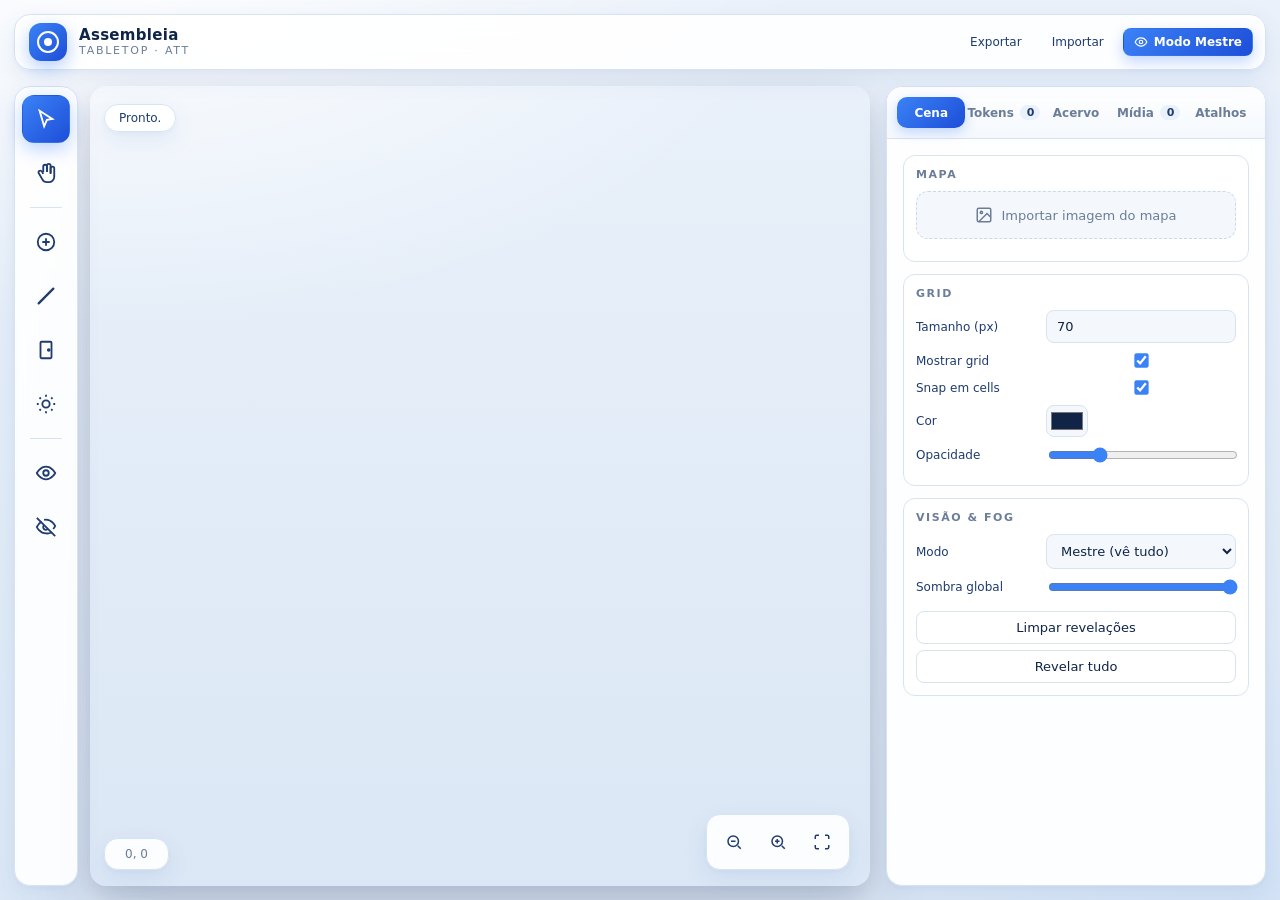
<file: index.html>
<!doctype html>
<html lang="pt-BR">
<head>
  <meta charset="utf-8" />
  <meta name="viewport" content="width=device-width, initial-scale=1, viewport-fit=cover" />
  <title>ASSEMBLEIA TABLETOP — ATT</title>
  <link rel="preconnect" href="https://rsms.me/" />
  <link rel="stylesheet" href="https://rsms.me/inter/inter.css" />
  <link rel="stylesheet" href="css/style.css" />
</head>
<body>
  <!-- Top bar -->
  <header class="topbar">
    <div class="brand">
      <div class="brand-mark"></div>
      <div>
        <div class="brand-name">Assembleia</div>
        <div class="brand-sub">Tabletop · ATT</div>
      </div>
    </div>
    <div class="topbar-actions">
      <button class="btn ghost sm" id="scene-export" title="Baixa um JSON com a cena">Exportar</button>
      <button class="btn ghost sm" id="scene-import">Importar</button>
      <input id="scene-import-file" type="file" accept="application/json" hidden />
      <button class="btn primary sm" id="view-toggle">
        <svg viewBox="0 0 24 24" fill="none" stroke="currentColor" stroke-width="2"><circle cx="12" cy="12" r="3"/><path d="M2 12s3.5-7 10-7 10 7 10 7-3.5 7-10 7S2 12 2 12z"/></svg>
        <span id="view-toggle-label">Modo Mestre</span>
      </button>
    </div>
  </header>

  <!-- Tool rail -->
  <aside class="tools" role="toolbar" aria-label="Ferramentas">
    <button class="tool active" data-tool="select" data-label="Selecionar (V)">
      <svg viewBox="0 0 24 24" fill="none" stroke="currentColor" stroke-width="2"><path d="M5 3l14 9-6 1-3 7z"/></svg>
    </button>
    <button class="tool" data-tool="pan" data-label="Mover câmera (Espaço)">
      <svg viewBox="0 0 24 24" fill="none" stroke="currentColor" stroke-width="2"><path d="M9 11V5a2 2 0 1 1 4 0v6"/><path d="M13 11V4a2 2 0 1 1 4 0v9"/><path d="M17 12V7a2 2 0 1 1 4 0v9a6 6 0 0 1-6 6h-2c-2 0-4-1-5-3l-4-7c-1-2 2-4 4-1l1 2"/></svg>
    </button>
    <div class="divider"></div>
    <button class="tool" data-tool="token" data-label="Adicionar token (T)">
      <svg viewBox="0 0 24 24" fill="none" stroke="currentColor" stroke-width="2"><circle cx="12" cy="12" r="9"/><path d="M12 8v8M8 12h8"/></svg>
    </button>
    <button class="tool" data-tool="wall" data-label="Parede (W)">
      <svg viewBox="0 0 24 24" fill="none" stroke="currentColor" stroke-width="2.5" stroke-linecap="round"><path d="M4 20L20 4"/></svg>
    </button>
    <button class="tool" data-tool="door" data-label="Porta (D)">
      <svg viewBox="0 0 24 24" fill="none" stroke="currentColor" stroke-width="2"><rect x="6" y="3" width="12" height="18" rx="1"/><circle cx="15" cy="12" r="1" fill="currentColor"/></svg>
    </button>
    <button class="tool" data-tool="light" data-label="Luz (G)">
      <svg viewBox="0 0 24 24" fill="none" stroke="currentColor" stroke-width="2"><circle cx="12" cy="12" r="4"/><path d="M12 2v2M12 20v2M4.93 4.93l1.41 1.41M17.66 17.66l1.41 1.41M2 12h2M20 12h2M4.93 19.07l1.41-1.41M17.66 6.34l1.41-1.41"/></svg>
    </button>
    <div class="divider"></div>
    <button class="tool" data-tool="reveal" data-label="Revelar fog (R)">
      <svg viewBox="0 0 24 24" fill="none" stroke="currentColor" stroke-width="2"><path d="M2 12s3.5-7 10-7 10 7 10 7-3.5 7-10 7S2 12 2 12z"/><circle cx="12" cy="12" r="3"/></svg>
    </button>
    <button class="tool" data-tool="hide" data-label="Esconder fog (H)">
      <svg viewBox="0 0 24 24" fill="none" stroke="currentColor" stroke-width="2"><path d="M17.94 17.94A10 10 0 0 1 12 19c-7 0-10-7-10-7a18 18 0 0 1 5.07-5.94"/><path d="M9.9 4.24A10 10 0 0 1 12 4c7 0 10 7 10 7a18 18 0 0 1-2.16 3.19"/><path d="M14.12 14.12a3 3 0 1 1-4.24-4.24"/><path d="M2 2l20 20"/></svg>
    </button>
  </aside>

  <!-- Stage -->
  <main id="stage"></main>

  <!-- Canvas overlays -->
  <div class="status-pill" id="status">Pronto.</div>
  <div class="fab-group fab-bl">
    <div class="coord-pill" id="coord">0, 0</div>
  </div>
  <div class="fab-group fab-br">
    <button class="fab" id="zoom-out" title="Diminuir zoom">
      <svg viewBox="0 0 24 24" fill="none" stroke="currentColor" stroke-width="2"><circle cx="11" cy="11" r="7"/><path d="M21 21l-4-4M8 11h6"/></svg>
    </button>
    <button class="fab" id="zoom-in" title="Aumentar zoom">
      <svg viewBox="0 0 24 24" fill="none" stroke="currentColor" stroke-width="2"><circle cx="11" cy="11" r="7"/><path d="M21 21l-4-4M11 8v6M8 11h6"/></svg>
    </button>
    <button class="fab" id="zoom-fit" title="Centralizar mapa">
      <svg viewBox="0 0 24 24" fill="none" stroke="currentColor" stroke-width="2"><path d="M3 8V5a2 2 0 0 1 2-2h3M21 8V5a2 2 0 0 0-2-2h-3M3 16v3a2 2 0 0 0 2 2h3M21 16v3a2 2 0 0 1-2 2h-3"/></svg>
    </button>
  </div>

  <!-- Painel direito -->
  <aside class="panel">
    <nav class="tabs">
      <button class="tab active" data-tab="scene">Cena</button>
      <button class="tab" data-tab="tokens">Tokens<span class="badge" id="token-count">0</span></button>
      <button class="tab" data-tab="library">Acervo</button>
      <button class="tab" data-tab="media">Mídia<span class="badge" id="media-count">0</span></button>
      <button class="tab" data-tab="help">Atalhos</button>
    </nav>

    <!-- TAB CENA -->
    <section id="tab-scene" class="tab-panel active">
      <div class="section">
        <h3>Mapa</h3>
        <label class="file-input">
          <svg viewBox="0 0 24 24" fill="none" stroke="currentColor" stroke-width="2"><rect x="3" y="3" width="18" height="18" rx="2"/><circle cx="8.5" cy="8.5" r="1.5"/><path d="M21 15l-5-5L5 21"/></svg>
          <input id="map-file" type="file" accept="image/*" hidden />
          <span>Importar imagem do mapa</span>
        </label>
      </div>

      <div class="section">
        <h3>Grid</h3>
        <div class="row"><label>Tamanho (px)</label><input id="grid-size" type="number" min="8" max="512" step="1" value="70"></div>
        <div class="row"><label>Mostrar grid</label><input id="grid-show" type="checkbox" checked></div>
        <div class="row"><label>Snap em cells</label><input id="grid-snap" type="checkbox" checked></div>
        <div class="row"><label>Cor</label><input id="grid-color" type="color" value="#0f2447"></div>
        <div class="row"><label>Opacidade</label><input id="grid-alpha" type="range" min="0" max="100" value="25"></div>
      </div>

      <div class="section">
        <h3>Visão & Fog</h3>
        <div class="row"><label>Modo</label>
          <select id="view-mode">
            <option value="gm">Mestre (vê tudo)</option>
            <option value="player">Jogador (com fog)</option>
          </select>
        </div>
        <div class="row"><label>Sombra global</label><input id="global-darkness" type="range" min="0" max="100" value="100"></div>
        <button id="fog-clear-reveal" class="btn full" style="margin-top:6px">Limpar revelações</button>
        <button id="fog-reveal-all" class="btn full" style="margin-top:6px">Revelar tudo</button>
      </div>
    </section>

    <!-- TAB TOKENS -->
    <section id="tab-tokens" class="tab-panel">
      <div class="panel-header">
        <h2>Tokens</h2>
        <button id="t-new" class="btn primary sm">
          <svg viewBox="0 0 24 24" fill="none" stroke="currentColor" stroke-width="2.5"><path d="M12 5v14M5 12h14"/></svg>
          Novo
        </button>
      </div>
      <div class="search">
        <svg viewBox="0 0 24 24" fill="none" stroke="currentColor" stroke-width="2"><circle cx="11" cy="11" r="7"/><path d="M21 21l-4-4"/></svg>
        <input id="t-search" type="search" placeholder="Buscar tokens..." />
      </div>
      <div id="tokens-list" class="tokens-list"></div>
    </section>

    <!-- TAB ACERVO -->
    <section id="tab-library" class="tab-panel">
      <div class="panel-header">
        <h2>Acervo</h2>
      </div>
      <nav class="subtabs" id="lib-tabs">
        <button class="subtab active" data-lib="maps">Mapas</button>
        <button class="subtab" data-lib="tokens">Tokens</button>
        <button class="subtab" data-lib="scenes">Cenas</button>
      </nav>

      <div class="lib-pane" data-lib-pane="maps">
        <label class="file-input">
          <svg viewBox="0 0 24 24" fill="none" stroke="currentColor" stroke-width="2"><rect x="3" y="3" width="18" height="18" rx="2"/><circle cx="8.5" cy="8.5" r="1.5"/><path d="M21 15l-5-5L5 21"/></svg>
          <input id="lib-map-file" type="file" accept="image/*" multiple hidden />
          <span>Salvar mapas no acervo</span>
        </label>
        <div id="lib-maps" class="lib-grid"></div>
      </div>

      <div class="lib-pane" data-lib-pane="tokens" hidden>
        <label class="file-input">
          <svg viewBox="0 0 24 24" fill="none" stroke="currentColor" stroke-width="2"><circle cx="12" cy="8" r="4"/><path d="M4 21a8 8 0 0 1 16 0"/></svg>
          <input id="lib-token-file" type="file" accept="image/*" multiple hidden />
          <span>Salvar tokens no acervo</span>
        </label>
        <div id="lib-tokens" class="lib-grid"></div>
        <p class="hint">Clique num token do acervo para inserir no centro da tela. Botão direito apaga.</p>
      </div>

      <div class="lib-pane" data-lib-pane="scenes" hidden>
        <button id="lib-save-scene" class="btn primary full">
          <svg viewBox="0 0 24 24" fill="none" stroke="currentColor" stroke-width="2"><path d="M19 21H5a2 2 0 0 1-2-2V5a2 2 0 0 1 2-2h11l5 5v11a2 2 0 0 1-2 2z"/><polyline points="17 21 17 13 7 13 7 21"/><polyline points="7 3 7 8 15 8"/></svg>
          Salvar cena atual
        </button>
        <div id="lib-scenes" class="lib-list" style="margin-top:10px"></div>
        <p class="hint">Cenas salvam tudo: mapa, tokens, paredes, portas, luzes e revelações.</p>
      </div>
    </section>

    <!-- TAB MIDIA -->
    <section id="tab-media" class="tab-panel">
      <div class="panel-header">
        <h2>Cinematics</h2>
      </div>
      <label class="file-input">
        <svg viewBox="0 0 24 24" fill="none" stroke="currentColor" stroke-width="2"><polygon points="23 7 16 12 23 17 23 7"/><rect x="1" y="5" width="15" height="14" rx="2"/></svg>
        <input id="cine-file" type="file" accept="video/*" multiple hidden />
        <span>Importar vídeos</span>
      </label>
      <ol id="cine-list" class="cine-list"></ol>
      <p class="hint"><strong>Dica:</strong> use <kbd>Ctrl</kbd>+<kbd>1</kbd> a <kbd>9</kbd> para disparar o vídeo correspondente. <kbd>Esc</kbd> fecha.</p>
    </section>

    <!-- TAB ATALHOS -->
    <section id="tab-help" class="tab-panel">
      <div class="section">
        <h3>Ferramentas</h3>
        <ul class="kbd-list">
          <li><strong>Selecionar</strong> <kbd>V</kbd></li>
          <li><strong>Mover câmera</strong> <kbd>Espaço</kbd></li>
          <li><strong>Token</strong> <kbd>T</kbd></li>
          <li><strong>Parede</strong> <kbd>W</kbd></li>
          <li><strong>Porta</strong> <kbd>D</kbd></li>
          <li><strong>Luz</strong> <kbd>G</kbd></li>
          <li><strong>Revelar fog</strong> <kbd>R</kbd></li>
          <li><strong>Esconder fog</strong> <kbd>H</kbd></li>
        </ul>
      </div>
      <div class="section">
        <h3>Ações</h3>
        <ul class="kbd-list">
          <li><strong>Lanterna no token</strong> <kbd>F</kbd></li>
          <li><strong>Alternar Mestre/Jogador</strong> <kbd>L</kbd></li>
          <li><strong>Apagar seleção</strong> <kbd>Del</kbd></li>
          <li><strong>Cancelar / fechar</strong> <kbd>Esc</kbd></li>
          <li><strong>Cinematic 1–9</strong> <kbd>Ctrl</kbd>+<kbd>1</kbd>..<kbd>9</kbd></li>
        </ul>
      </div>
      <div class="section">
        <h3>Mouse</h3>
        <ul class="kbd-list">
          <li><strong>Zoom</strong> Roda</li>
          <li><strong>Pan</strong> Botão do meio</li>
          <li><strong>Adicionar à seleção</strong> Shift+clique</li>
          <li><strong>Caixa de seleção</strong> Drag em área vazia</li>
          <li><strong>Editar token</strong> Botão direito</li>
          <li><strong>Apagar parede/luz</strong> Botão direito</li>
        </ul>
      </div>
    </section>
  </aside>

  <!-- Modal de edição de token -->
  <div id="token-modal" class="modal hidden">
    <div class="modal-card">
      <header>
        <h3>Editar token</h3>
        <button class="x" data-close>×</button>
      </header>
      <div class="row"><label>Nome</label><input id="t-name" type="text" /></div>
      <div class="row"><label>Imagem</label><input id="t-image" type="file" accept="image/*" /></div>
      <div class="row"><label>Tamanho (cells)</label><input id="t-size" type="number" min="0.5" step="0.5" value="1" /></div>
      <div class="row"><label>Cor da borda</label><input id="t-border" type="color" value="#3b82f6" /></div>
      <div class="row"><label>Lanterna</label><input id="t-flashlight" type="checkbox" /></div>
      <div class="row"><label>Raio (cells)</label><input id="t-flashradius" type="number" min="1" step="1" value="6" /></div>
      <h4>Barras de status</h4>
      <div id="t-bars" class="bars-editor"></div>
      <button id="t-add-bar" class="btn full" style="margin-top:6px">+ Adicionar barra</button>
      <footer>
        <button id="t-delete" class="btn danger">Apagar token</button>
        <div style="display:flex; gap:8px">
          <button id="t-cancel" class="btn ghost" data-close>Cancelar</button>
          <button id="t-save" class="btn primary">Salvar</button>
        </div>
      </footer>
    </div>
  </div>

  <!-- Modal de edição de luz -->
  <div id="light-modal" class="modal hidden">
    <div class="modal-card" style="width:min(420px, 100%)">
      <header>
        <h3>Editar luz</h3>
        <button class="x" data-close>×</button>
      </header>
      <div class="row"><label>Cor</label><input id="l-color" type="color" value="#fff2cc"></div>
      <div class="row"><label>Raio (px)</label><input id="l-radius" type="number" min="20" step="10" value="360"></div>
      <div class="row"><label>Intensidade</label><input id="l-intensity" type="range" min="10" max="100" value="100"></div>
      <div class="row"><label>Animar (flicker)</label><input id="l-animate" type="checkbox"></div>
      <footer>
        <button id="l-delete" class="btn danger">Apagar luz</button>
        <div style="display:flex; gap:8px">
          <button class="btn ghost" data-close>Cancelar</button>
          <button id="l-save" class="btn primary">Salvar</button>
        </div>
      </footer>
    </div>
  </div>

  <!-- Cinematic overlay -->
  <div id="cine-overlay" class="cine-overlay hidden">
    <video id="cine-video" controls></video>
    <button id="cine-close" class="cine-close">Fechar (Esc)</button>
  </div>

  <!-- Input invisível para "Novo Token" com imagem -->
  <input id="t-new-image" type="file" accept="image/*" hidden />

  <!-- PixiJS via CDN -->
  <script src="https://pixijs.download/v7.4.2/pixi.min.js"></script>

  <!-- Núcleo -->
  <script src="js/state.js"></script>
  <script src="js/util.js"></script>
  <script src="js/app.js"></script>
  <script src="js/grid.js"></script>
  <script src="js/walls.js"></script>
  <script src="js/lights.js"></script>
  <script src="js/fog.js"></script>
  <script src="js/tokens.js"></script>
  <script src="js/selection.js"></script>
  <script src="js/tools.js"></script>
  <script src="js/cinematics.js"></script>
  <script src="js/tokens-panel.js"></script>
  <script src="js/library.js"></script>
  <script src="js/library-panel.js"></script>
  <script src="js/scene-io.js"></script>
  <script src="js/ui.js"></script>
  <script src="js/shortcuts.js"></script>
  <script src="js/main.js"></script>
</body>
</html>
</file>
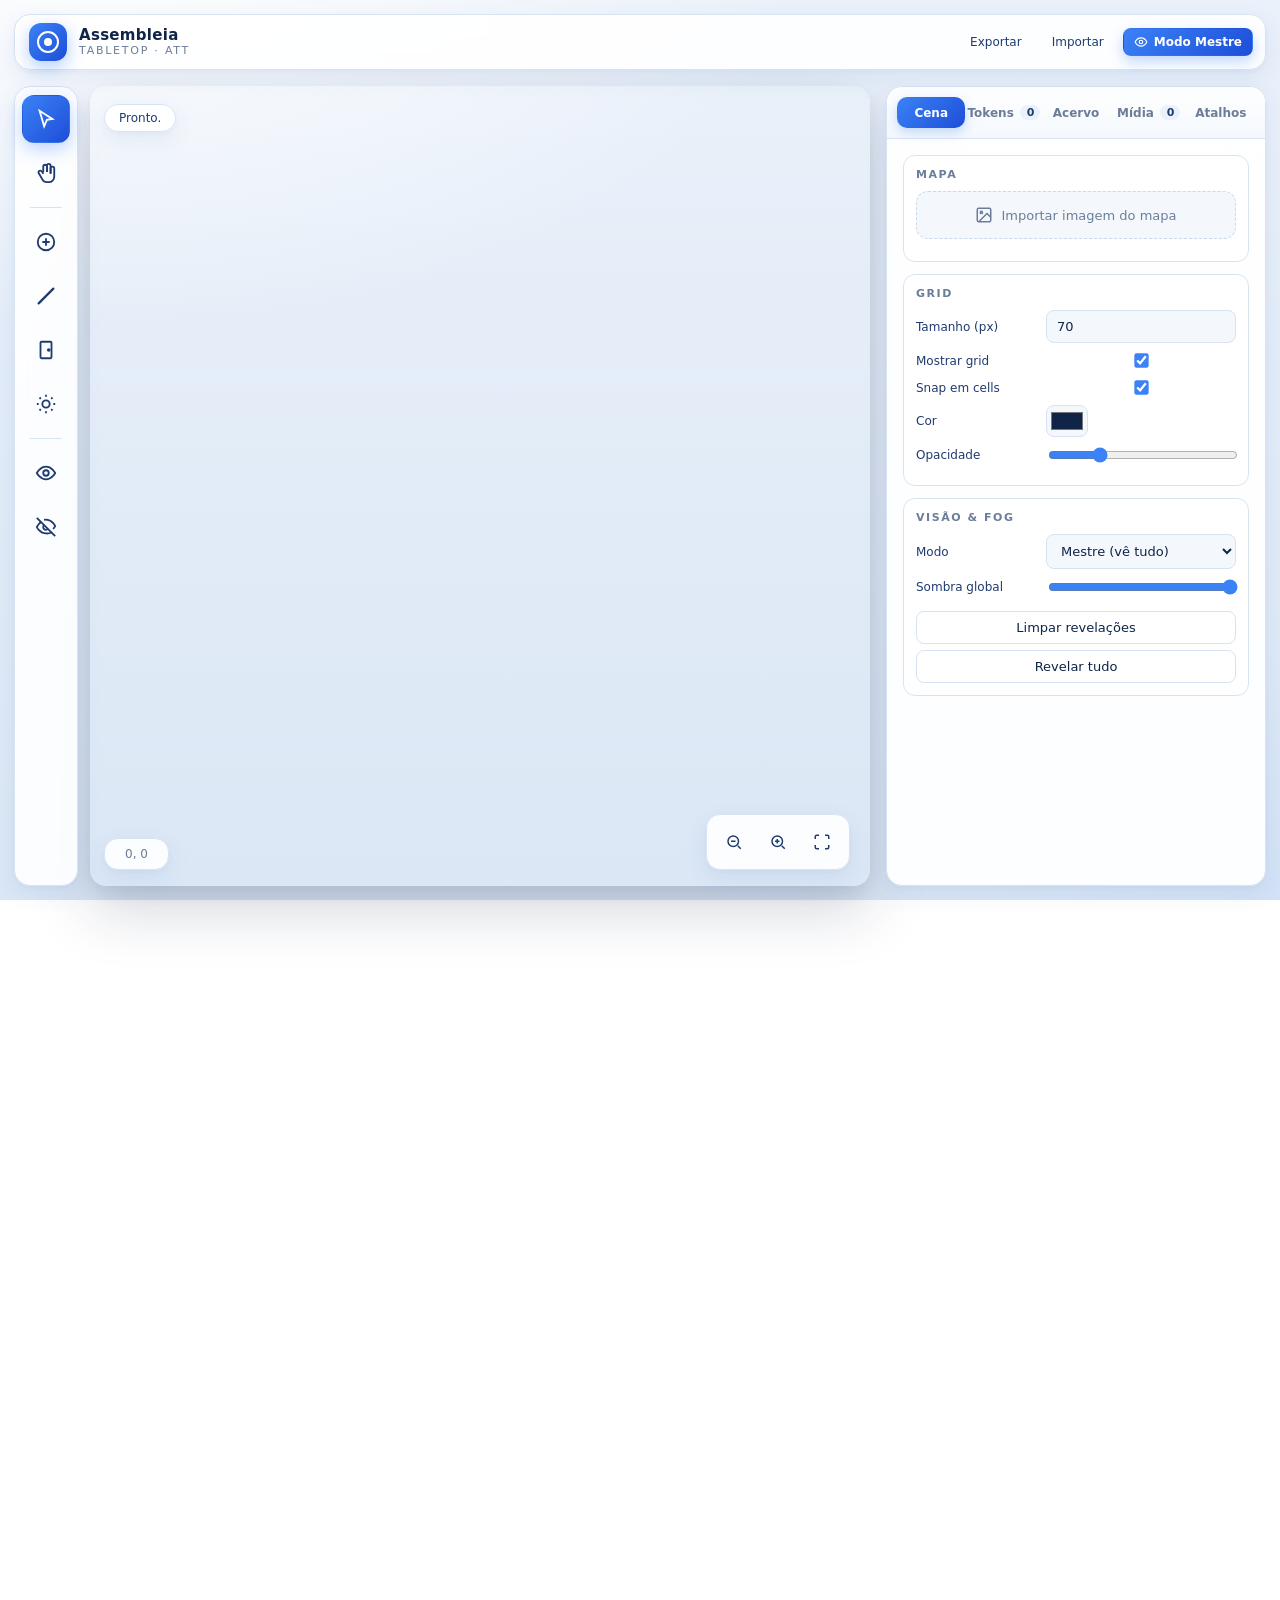
<file: att.html>
<!doctype html>
<html lang="pt-BR">
<head>
  <meta charset="utf-8" />
  <title>ATT — redirecionando...</title>
  <meta http-equiv="refresh" content="0; url=./index.html" />
</head>
<body>
  <p>A página inicial agora é <a href="./index.html">index.html</a>.</p>
</body>
</html>
</file>
<file: css/style.css>
:root{
  --bg:        #eaf1fa;
  --bg-2:      #dbe7f5;
  --surface:   #ffffff;
  --surface-2: #f4f8fd;
  --surface-3: #e9f1fb;
  --line:      #d8e3f1;
  --line-2:    #c9d8eb;
  --ink:       #0f2447;
  --ink-2:     #1f3b6f;
  --muted:     #6b7d99;
  --muted-2:   #8a9ab4;
  --primary:   #3b82f6;
  --primary-2: #60a5fa;
  --primary-d: #1d4ed8;
  --accent:    #4f8dfb;
  --good:      #16a34a;
  --warn:      #f59e0b;
  --danger:    #ef4444;
  --shadow-sm: 0 1px 2px rgba(15,36,71,.06), 0 2px 6px rgba(15,36,71,.04);
  --shadow:    0 8px 24px rgba(31,80,168,.08), 0 2px 6px rgba(31,80,168,.04);
  --shadow-lg: 0 24px 60px rgba(15,36,71,.18), 0 8px 20px rgba(15,36,71,.08);
  --r-xl: 22px;
  --r-lg: 16px;
  --r-md: 12px;
  --r-sm: 8px;
  font-family: ui-sans-serif, "Inter", system-ui, -apple-system, "Segoe UI", Roboto, sans-serif;
  color-scheme: light;
}

*{box-sizing:border-box}
html,body{margin:0;padding:0;height:100%;color:var(--ink);overflow:hidden}
body{
  background:
    radial-gradient(1200px 700px at 8% -10%, #ffffff 0%, transparent 60%),
    radial-gradient(900px 600px at 110% 110%, #cfe0f5 0%, transparent 60%),
    linear-gradient(180deg, #eaf1fa 0%, #dbe7f5 100%);
}

button{font:inherit; color:inherit}

/* ─────────── LAYOUT ─────────── */
.topbar{
  position:fixed; top:14px; left:14px; right:14px; height:56px;
  display:flex; align-items:center; justify-content:space-between;
  background:rgba(255,255,255,.9); backdrop-filter: blur(14px);
  border:1px solid var(--line); border-radius:var(--r-lg);
  padding:8px 12px 8px 14px; z-index:30;
  box-shadow: var(--shadow);
}
.brand{ display:flex; align-items:center; gap:12px }
.brand-mark{
  width:38px; height:38px; border-radius:12px;
  background: linear-gradient(135deg, var(--primary) 0%, var(--primary-d) 100%);
  position:relative; box-shadow: 0 6px 18px rgba(59,130,246,.4);
}
.brand-mark::before, .brand-mark::after{
  content:""; position:absolute; left:50%; top:50%; transform:translate(-50%,-50%);
  width:18px; height:18px; border-radius:50%; border:2.5px solid #fff;
}
.brand-mark::after{ width:8px; height:8px; background:#fff; border:0 }
.brand-name{ font-weight:800; letter-spacing:.02em; font-size:15px; line-height:1.1 }
.brand-sub{ font-size:11px; letter-spacing:.16em; text-transform:uppercase; color:var(--muted) }

.topbar-actions{ display:flex; align-items:center; gap:8px }

/* Tool rail à esquerda */
.tools{
  position:fixed; top:86px; left:14px; bottom:14px; width:64px;
  background:rgba(255,255,255,.9); backdrop-filter: blur(14px);
  border:1px solid var(--line); border-radius:var(--r-lg);
  padding:8px; z-index:25;
  display:flex; flex-direction:column; gap:6px; align-items:center;
  box-shadow: var(--shadow);
}
.tools .divider{ width:32px; height:1px; background:var(--line); margin:4px 0 }
.tool{
  width:48px; height:48px; border-radius:var(--r-md);
  background:transparent; border:1px solid transparent;
  color:var(--ink-2); cursor:pointer;
  display:flex; align-items:center; justify-content:center;
  transition: all .15s ease;
  position:relative;
}
.tool:hover{ background:var(--surface-3); color:var(--primary-d) }
.tool.active{
  background: linear-gradient(135deg, var(--primary) 0%, var(--primary-d) 100%);
  color:#fff; box-shadow: 0 6px 18px rgba(59,130,246,.35);
}
.tool svg{ width:22px; height:22px }
.tool::after{
  content: attr(data-label);
  position:absolute; left:56px; top:50%; transform:translateY(-50%);
  background:var(--ink); color:#fff; padding:6px 10px; border-radius:8px;
  font-size:12px; white-space:nowrap; opacity:0; pointer-events:none;
  transition: opacity .15s ease; box-shadow: var(--shadow);
}
.tool:hover::after{ opacity:1 }

/* Painel direito */
.panel{
  position:fixed; top:86px; right:14px; bottom:14px; width:380px;
  background:rgba(255,255,255,.94); backdrop-filter: blur(14px);
  border:1px solid var(--line); border-radius:var(--r-lg);
  z-index:25; display:flex; flex-direction:column;
  box-shadow: var(--shadow);
  overflow:hidden;
}
.tabs{
  display:flex; gap:4px; padding:10px; border-bottom:1px solid var(--line);
  background: linear-gradient(180deg, var(--surface) 0%, var(--surface-2) 100%);
}
.tab{
  flex:1; min-width:0; background:transparent; border:0; padding:8px 6px;
  font-size:12px; font-weight:600; color:var(--muted); border-radius:10px; cursor:pointer;
  display:inline-flex; align-items:center; justify-content:center; gap:6px;
  transition: all .15s ease;
}
.tab:hover{ background:var(--surface-3); color:var(--ink-2) }
.tab.active{
  background: linear-gradient(135deg, var(--primary) 0%, var(--primary-d) 100%);
  color:#fff; box-shadow: 0 4px 12px rgba(59,130,246,.3);
}
.tab .badge{
  background:rgba(255,255,255,.25); padding:1px 7px; border-radius:999px;
  font-size:11px; font-weight:700; min-width:20px; text-align:center;
}
.tab:not(.active) .badge{ background:var(--surface-3); color:var(--ink-2) }

.tab-panel{ flex:1; overflow-y:auto; padding:16px; display:none }
.tab-panel.active{ display:block }

/* Stage / canvas */
#stage{ position:fixed; top:86px; bottom:14px; left:90px; right:410px; border-radius:var(--r-lg); overflow:hidden; box-shadow: var(--shadow-lg) }
#stage canvas{ display:block; border-radius:var(--r-lg) }

/* Floating canvas overlays */
.fab-group{ position:fixed; z-index:24; display:flex; gap:6px; padding:8px;
  background:rgba(255,255,255,.9); backdrop-filter: blur(14px);
  border:1px solid var(--line); border-radius:14px; box-shadow: var(--shadow);
}
.fab-bl{ left:104px; bottom:30px }
.fab-br{ right:430px; bottom:30px }
.fab{
  width:38px; height:38px; border-radius:10px; border:0; cursor:pointer;
  background:transparent; color:var(--ink-2);
  display:inline-flex; align-items:center; justify-content:center;
  transition: all .15s ease;
}
.fab:hover{ background:var(--surface-3); color:var(--primary-d) }
.fab svg{ width:18px; height:18px }
.coord-pill{
  font-variant-numeric: tabular-nums; padding:0 12px;
  display:inline-flex; align-items:center; color:var(--muted); font-size:12px;
}
.status-pill{
  position:fixed; left:104px; top:104px; z-index:24;
  background:rgba(255,255,255,.92); backdrop-filter: blur(14px);
  border:1px solid var(--line); border-radius:999px; box-shadow: var(--shadow);
  padding:6px 14px; font-size:12px; color:var(--ink-2);
}

/* ─────────── COMPONENTES ─────────── */
.section{ background:var(--surface); border:1px solid var(--line); border-radius:var(--r-md);
  padding:12px; margin-bottom:12px }
.section h3{ margin:0 0 10px; font-size:11px; letter-spacing:.14em; text-transform:uppercase; color:var(--muted); font-weight:700 }
.section h3 .right{ float:right; color:var(--ink-2); text-transform:none; letter-spacing:0; font-size:12px; font-weight:600 }

.row{ display:grid; grid-template-columns:120px 1fr; gap:10px; align-items:center; margin-bottom:8px; font-size:12px; color:var(--muted) }
.row > label{ color:var(--ink-2) }
.row .v{ color:var(--ink-2); font-variant-numeric: tabular-nums; text-align:right }

input[type="number"], input[type="text"], input[type="search"], select, textarea{
  background:var(--surface-2); color:var(--ink); border:1px solid var(--line);
  border-radius:var(--r-sm); padding:8px 10px; font:inherit; font-size:13px; width:100%;
  transition: border-color .15s, box-shadow .15s;
}
input[type="number"]:focus, input[type="text"]:focus, input[type="search"]:focus, select:focus, textarea:focus{
  outline:0; border-color:var(--primary); box-shadow: 0 0 0 3px rgba(59,130,246,.16);
}
input[type="color"]{ width:42px; height:32px; padding:2px; background:var(--surface-2); border:1px solid var(--line); border-radius:8px; cursor:pointer }
input[type="range"]{ width:100%; accent-color: var(--primary) }
input[type="checkbox"]{ accent-color: var(--primary); transform: scale(1.1) }

.file-input{
  display:flex; align-items:center; justify-content:center; gap:8px;
  cursor:pointer; padding:14px; border:1.5px dashed var(--line-2); border-radius:var(--r-md);
  color:var(--muted); margin-bottom:10px; background:var(--surface-2); font-size:13px;
  transition: all .15s ease;
}
.file-input:hover{ border-color:var(--primary); color:var(--primary-d); background:#eef4ff }
.file-input svg{ width:18px; height:18px }

.btn{
  background:var(--surface); border:1px solid var(--line); color:var(--ink);
  padding:8px 12px; border-radius:var(--r-sm); cursor:pointer;
  font-size:13px; font-weight:500;
  display:inline-flex; align-items:center; justify-content:center; gap:6px;
  transition: all .15s ease;
}
.btn:hover{ border-color:var(--primary); color:var(--primary-d) }
.btn.primary{
  background: linear-gradient(135deg, var(--primary) 0%, var(--primary-d) 100%);
  color:#fff; border-color:transparent; font-weight:600;
  box-shadow: 0 6px 14px rgba(59,130,246,.3);
}
.btn.primary:hover{ filter: brightness(1.05); color:#fff }
.btn.ghost{ background:transparent; border-color:transparent; color:var(--ink-2) }
.btn.ghost:hover{ background:var(--surface-3) }
.btn.danger{ background:transparent; border-color:#fecaca; color:var(--danger) }
.btn.danger:hover{ background:#fef2f2 }
.btn.sm{ padding:6px 10px; font-size:12px }
.btn.icon{ padding:8px; width:36px; height:36px }
.btn.full{ width:100%; justify-content:center }
.btn svg{ width:14px; height:14px }

.kbd-list{ list-style:none; padding:0; margin:0; font-size:12.5px; color:var(--muted); display:flex; flex-direction:column; gap:8px }
.kbd-list li{ display:flex; justify-content:space-between; align-items:center; gap:6px }
.kbd-list strong{ color:var(--ink-2); font-weight:500 }
kbd{ background:var(--surface-2); border:1px solid var(--line); border-bottom-width:2px; border-radius:6px; padding:2px 7px; font-size:11px; color:var(--ink); font-family: ui-monospace, "SF Mono", monospace }

/* ─────────── TOKENS PANEL ─────────── */
.panel-header{ display:flex; align-items:center; justify-content:space-between; margin-bottom:12px }
.panel-header h2{ margin:0; font-size:15px; font-weight:700; color:var(--ink) }
.panel-header .count{
  background:var(--surface-3); color:var(--ink-2); padding:2px 10px; border-radius:999px;
  font-size:11px; font-weight:700; margin-left:6px;
}

.search{ position:relative; margin-bottom:10px }
.search input{ padding-left:34px }
.search svg{ position:absolute; left:10px; top:50%; transform:translateY(-50%); width:16px; height:16px; color:var(--muted) }

.tokens-list{ display:flex; flex-direction:column; gap:8px }
.token-card{
  background: var(--surface); border:1px solid var(--line); border-radius:var(--r-md);
  padding:10px; transition: all .15s ease; cursor:pointer; position:relative;
}
.token-card:hover{ border-color:var(--primary-2); box-shadow: var(--shadow-sm) }
.token-card.selected{
  border-color:var(--primary);
  background: linear-gradient(180deg, #eaf2ff 0%, #ffffff 100%);
  box-shadow: 0 0 0 3px rgba(59,130,246,.14);
}
.token-card .top{ display:flex; align-items:center; gap:10px; margin-bottom:8px }
.token-card .thumb{
  width:44px; height:44px; border-radius:50%; flex-shrink:0;
  background: linear-gradient(135deg, #cfe0f5, #a8c8ee);
  border: 2px solid #fff; box-shadow: 0 2px 8px rgba(15,36,71,.12);
  background-size:cover; background-position:center;
  position:relative;
}
.token-card .thumb.flash::after{
  content:""; position:absolute; top:-2px; right:-2px; width:14px; height:14px;
  background: #fde68a; border:2px solid #fff; border-radius:50%;
  box-shadow: 0 0 8px #fcd34d;
}
.token-card .info{ flex:1; min-width:0 }
.token-card .name{ font-size:13px; font-weight:600; color:var(--ink); white-space:nowrap; overflow:hidden; text-overflow:ellipsis }
.token-card .meta{ font-size:11px; color:var(--muted); margin-top:1px }
.token-card .actions{ display:flex; gap:2px; flex-shrink:0 }
.token-card .action{
  width:28px; height:28px; border:0; background:transparent; color:var(--muted);
  border-radius:7px; cursor:pointer; display:inline-flex; align-items:center; justify-content:center;
  transition: all .12s ease;
}
.token-card .action:hover{ background:var(--surface-3); color:var(--primary-d) }
.token-card .action.danger:hover{ background:#fef2f2; color:var(--danger) }
.token-card .action svg{ width:14px; height:14px }

.tbar{ display:grid; grid-template-columns: 36px 1fr auto auto auto; gap:6px; align-items:center; margin-top:6px }
.tbar .lbl{ font-size:11px; color:var(--muted); font-weight:600 }
.tbar .track{ background:var(--surface-3); border-radius:999px; height:10px; overflow:hidden; position:relative }
.tbar .fill{ height:100%; border-radius:999px; transition: width .2s ease }
.tbar .num{ font-size:11px; color:var(--ink-2); font-variant-numeric: tabular-nums; min-width:46px; text-align:right }
.tbar .pm{
  width:22px; height:22px; border-radius:6px; border:1px solid var(--line); background:var(--surface);
  cursor:pointer; color:var(--ink-2); font-size:14px; line-height:1;
  display:inline-flex; align-items:center; justify-content:center;
}
.tbar .pm:hover{ border-color:var(--primary); color:var(--primary-d) }

.empty{
  text-align:center; padding:30px 20px; color:var(--muted);
  border: 2px dashed var(--line); border-radius:var(--r-md); background:var(--surface-2);
}
.empty .ill{
  width:80px; height:80px; margin:0 auto 12px;
  background: radial-gradient(circle at 30% 30%, #cfe0f5, #8eb6df);
  border-radius:50%; opacity:.6;
}
.empty h4{ margin:0 0 4px; color:var(--ink-2); font-size:14px }
.empty p{ margin:0 0 12px; font-size:12px }

/* Cinematics list */
.cine-list{ list-style:none; padding:0; margin:0; display:flex; flex-direction:column; gap:6px }
.cine-list li{
  display:flex; align-items:center; gap:8px;
  background:var(--surface); border:1px solid var(--line); border-radius:10px; padding:8px 10px;
}
.cine-list .idx{
  width:26px; height:26px; border-radius:8px;
  background: linear-gradient(135deg, var(--primary), var(--primary-d));
  color:#fff; display:inline-flex; align-items:center; justify-content:center;
  font-weight:700; font-size:12px; flex-shrink:0;
}
.cine-list .name{ flex:1; min-width:0; overflow:hidden; text-overflow:ellipsis; white-space:nowrap; font-size:13px; color:var(--ink-2) }
.cine-list button{ background:transparent; color:var(--muted); border:0; cursor:pointer; padding:4px; border-radius:6px }
.cine-list button:hover{ background:var(--surface-3); color:var(--primary-d) }
.hint{ color:var(--muted); font-size:11px; margin:8px 0 0; line-height:1.5 }

/* ─────────── MODAL ─────────── */
.modal{ position:fixed; inset:0; background:rgba(15,36,71,.4); backdrop-filter: blur(8px); z-index:50;
  display:flex; align-items:center; justify-content:center; padding:24px }
.modal.hidden{ display:none }
.modal-card{ background:var(--surface); border-radius:var(--r-xl); width:min(560px, 100%);
  box-shadow: var(--shadow-lg); padding:20px; max-height:90vh; overflow-y:auto;
  border:1px solid var(--line);
}
.modal-card header{ display:flex; align-items:center; justify-content:space-between; margin-bottom:14px }
.modal-card h3{ margin:0; font-size:18px; color:var(--ink) }
.modal-card .x{ background:var(--surface-2); color:var(--muted); border:0; font-size:18px;
  width:32px; height:32px; border-radius:8px; cursor:pointer; display:inline-flex; align-items:center; justify-content:center }
.modal-card .x:hover{ background:var(--surface-3); color:var(--ink) }
.modal-card footer{ display:flex; gap:10px; justify-content:space-between; margin-top:16px; padding-top:14px; border-top:1px solid var(--line) }
.modal-card h4{ margin:14px 0 8px; font-size:11px; color:var(--muted); text-transform:uppercase; letter-spacing:.14em; font-weight:700 }
.bars-editor{ display:flex; flex-direction:column; gap:6px }
.bar-edit{ display:grid; grid-template-columns: 1fr 70px 70px 42px 28px; gap:6px; align-items:center }
.bar-edit input{ font-size:12px; padding:6px 8px }
.bar-edit input[type="color"]{ width:42px; height:30px; padding:1px }
.bar-edit .rm{ background:transparent; border:0; color:var(--danger); cursor:pointer; font-size:18px; line-height:1; padding:4px }

/* Cinematic overlay */
.cine-overlay{ position:fixed; inset:0; background:#000; z-index:60;
  display:flex; align-items:center; justify-content:center; opacity:0; transition: opacity .35s ease; pointer-events:none }
.cine-overlay:not(.hidden){ opacity:1; pointer-events:auto }
.cine-overlay.hidden{ display:none }
.cine-overlay video{ width:100%; height:100%; object-fit:contain; background:#000 }
.cine-close{ position:absolute; top:14px; right:14px; background:rgba(255,255,255,.15); color:#fff; border:1px solid rgba(255,255,255,.2);
  padding:8px 14px; border-radius:10px; cursor:pointer; font:inherit; font-size:13px; backdrop-filter: blur(10px) }
.cine-close:hover{ background:rgba(255,255,255,.25) }

/* ─────────── ACERVO ─────────── */
.subtabs{
  display:flex; gap:4px; padding:4px; margin-bottom:12px;
  background:var(--surface-2); border-radius:10px; border:1px solid var(--line);
}
.subtab{
  flex:1; background:transparent; border:0; padding:6px 8px; border-radius:7px;
  font-size:12px; font-weight:600; color:var(--muted); cursor:pointer;
  transition: all .15s ease;
}
.subtab:hover{ color:var(--ink-2) }
.subtab.active{ background:var(--surface); color:var(--primary-d); box-shadow: var(--shadow-sm) }

.lib-grid{
  display:grid; grid-template-columns: repeat(2, 1fr); gap:10px;
}
.lib-card{
  background:var(--surface); border:1px solid var(--line); border-radius:var(--r-md);
  overflow:hidden; cursor:pointer; transition: all .15s ease; position:relative;
}
.lib-card:hover{ border-color:var(--primary-2); transform: translateY(-2px); box-shadow: var(--shadow) }
.lib-thumb{
  width:100%; aspect-ratio: 1.4; background-size:cover; background-position:center;
  background-color: var(--surface-3);
}
.lib-card.token .lib-thumb{ aspect-ratio: 1; background-color:#eaf2fb; background-size: cover }
.lib-foot{
  display:flex; align-items:center; gap:6px; padding:8px 10px;
  background: var(--surface); border-top:1px solid var(--line);
}
.lib-name{ flex:1; font-size:12px; color:var(--ink-2); white-space:nowrap; overflow:hidden; text-overflow:ellipsis }
.lib-foot .action{ width:24px; height:24px; border:0; background:transparent; color:var(--muted); border-radius:6px; cursor:pointer }
.lib-foot .action:hover{ background:var(--surface-3); color:var(--danger) }

.lib-list{ display:flex; flex-direction:column; gap:6px }
.lib-row{
  display:flex; align-items:center; gap:10px;
  background:var(--surface); border:1px solid var(--line); border-radius:10px; padding:8px 10px;
}
.lib-row-info{ flex:1; min-width:0 }
.lib-row-info .name{ font-size:13px; font-weight:600; color:var(--ink) }
.lib-row-info .meta{ font-size:11px; color:var(--muted) }
.lib-row-actions{ display:flex; gap:4px; align-items:center }
.lib-row-actions .action{ width:30px; height:30px; border:0; background:transparent; color:var(--muted); border-radius:6px; cursor:pointer; font-size:18px; line-height:1 }
.lib-row-actions .action:hover{ background:#fef2f2; color:var(--danger) }

/* Animações suaves */
.modal{ animation: fade .18s ease }
.modal-card{ animation: pop .22s cubic-bezier(.2,.8,.2,1) }
.tab-panel.active{ animation: slideUp .22s ease }
.token-card{ animation: fade .18s ease }
.lib-card{ animation: fade .18s ease }
@keyframes fade { from { opacity: 0 } to { opacity: 1 } }
@keyframes pop { from { opacity: 0; transform: translateY(8px) scale(.98) } to { opacity: 1; transform: translateY(0) scale(1) } }
@keyframes slideUp { from { opacity: 0; transform: translateY(6px) } to { opacity: 1; transform: translateY(0) } }

/* Scrollbar */
::-webkit-scrollbar{ width:10px; height:10px }
::-webkit-scrollbar-track{ background:transparent }
::-webkit-scrollbar-thumb{ background:var(--line-2); border-radius:5px; border:2px solid transparent; background-clip:padding-box }
::-webkit-scrollbar-thumb:hover{ background:var(--muted-2); background-clip:padding-box }

/* Responsividade simples */
@media (max-width: 1100px){
  .panel{ width:340px }
  #stage{ right:370px }
  .fab-br{ right:390px }
}
@media (max-width: 900px){
  .panel{ width:300px }
  #stage{ right:330px; left:88px }
  .fab-br{ right:350px }
}
</file>
